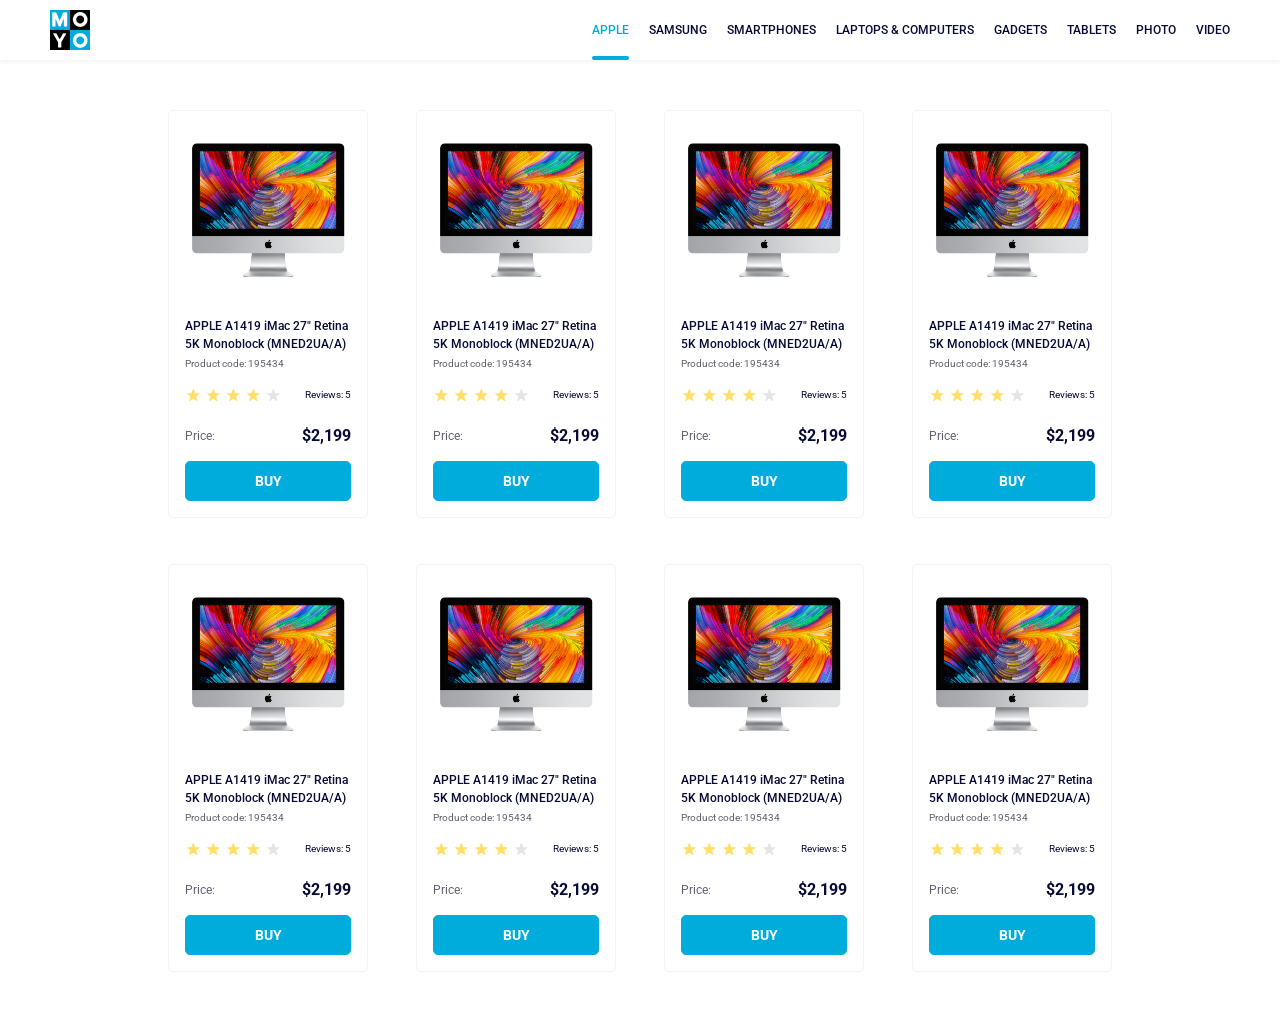
<file: index.html>
<!doctype html><html lang="en"><head><meta charset="utf-8"><meta name="viewport" content="width=device-width, initial-scale=1.0"><title>Catalog</title><link rel="preconnect" href="https://fonts.gstatic.com"><link href="https://fonts.googleapis.com/css2?family=Roboto:wght@400;500;700&display=swap" rel="stylesheet"><link rel="stylesheet" href="index.bfbe83a7.css"></head><body>  <header class="header"> <a href="#" class="header__logo-link"> <img class="header__logo" src="logo.eddae0ff.png" alt="logo Moyo"> </a> <nav class="nav"> <ul class="nav__list"> <li class="nav__item"> <a href="#" class="is-active nav__link"> Apple </a> </li> <li class="nav__item"> <a href="#" class="nav__link"> Samsung </a> </li> <li class="nav__item"> <a href="#" class="nav__link"> Smartphones </a> </li> <li class="nav__item"> <a href="#" class="nav__link" data-qa="nav-hover"> Laptops & Computers </a> </li> <li class="nav__item"> <a href="#" class="nav__link"> Gadgets </a> </li> <li class="nav__item"> <a href="#" class="nav__link"> Tablets </a> </li> <li class="nav__item"> <a href="#" class="nav__link"> Photo </a> </li> <li class="nav__item"> <a href="#" class="nav__link"> Video </a> </li> </ul> </nav> </header>  <main class="catalog"> <div class="catalog__grid">  <article class="card" data-qa="card"> <div class="card__content"> <div class="card__product product"> <img class="product__image" src="imac.202c52ff.jpeg" alt="Foto iMac"> <h2 class="product__title"> APPLE A1419 iMac 27" Retina <br> 5K Monoblock (MNED2UA/A) </h2> <p class="product__code">Product code: 195434</p> </div> <div class="card__review review"> <div class="review__stars"> <div class="review__star"></div> <div class="review__star"></div> <div class="review__star"></div> <div class="review__star"></div> <div class="review__star"></div> </div> <p class="review__count">Reviews: 5</p> </div> <div class="card__price price"> <span class="price__label">Price:</span> <span class="price__value">$2,199</span> </div> <button class="card__button" data-qa="card-hover"> Buy </button> </div> </article>   <article class="card"> <div class="card__content"> <div class="card__product product"> <img class="product__image" src="imac.202c52ff.jpeg" alt="Foto iMac"> <h2 class="product__title"> APPLE A1419 iMac 27" Retina <br> 5K Monoblock (MNED2UA/A) </h2> <p class="product__code">Product code: 195434</p> </div> <div class="card__review review"> <div class="review__stars"> <div class="review__star"></div> <div class="review__star"></div> <div class="review__star"></div> <div class="review__star"></div> <div class="review__star"></div> </div> <p class="review__count">Reviews: 5</p> </div> <div class="card__price price"> <span class="price__label">Price:</span> <span class="price__value">$2,199</span> </div> <button class="card__button">Buy</button> </div> </article>   <article class="card"> <div class="card__content"> <div class="card__product product"> <img class="product__image" src="imac.202c52ff.jpeg" alt="Foto iMac"> <h2 class="product__title"> APPLE A1419 iMac 27" Retina <br> 5K Monoblock (MNED2UA/A) </h2> <p class="product__code">Product code: 195434</p> </div> <div class="card__review review"> <div class="review__stars"> <div class="review__star"></div> <div class="review__star"></div> <div class="review__star"></div> <div class="review__star"></div> <div class="review__star"></div> </div> <p class="review__count">Reviews: 5</p> </div> <div class="card__price price"> <span class="price__label">Price:</span> <span class="price__value">$2,199</span> </div> <button class="card__button">Buy</button> </div> </article>   <article class="card"> <div class="card__content"> <div class="card__product product"> <img class="product__image" src="imac.202c52ff.jpeg" alt="Foto iMac"> <h2 class="product__title"> APPLE A1419 iMac 27" Retina <br> 5K Monoblock (MNED2UA/A) </h2> <p class="product__code">Product code: 195434</p> </div> <div class="card__review review"> <div class="review__stars"> <div class="review__star"></div> <div class="review__star"></div> <div class="review__star"></div> <div class="review__star"></div> <div class="review__star"></div> </div> <p class="review__count">Reviews: 5</p> </div> <div class="card__price price"> <span class="price__label">Price:</span> <span class="price__value">$2,199</span> </div> <button class="card__button">Buy</button> </div> </article>   <article class="card"> <div class="card__content"> <div class="card__product product"> <img class="product__image" src="imac.202c52ff.jpeg" alt="Foto iMac"> <h2 class="product__title"> APPLE A1419 iMac 27" Retina <br> 5K Monoblock (MNED2UA/A) </h2> <p class="product__code">Product code: 195434</p> </div> <div class="card__review review"> <div class="review__stars"> <div class="review__star"></div> <div class="review__star"></div> <div class="review__star"></div> <div class="review__star"></div> <div class="review__star"></div> </div> <p class="review__count">Reviews: 5</p> </div> <div class="card__price price"> <span class="price__label">Price:</span> <span class="price__value">$2,199</span> </div> <button class="card__button">Buy</button> </div> </article>   <article class="card"> <div class="card__content"> <div class="card__product product"> <img class="product__image" src="imac.202c52ff.jpeg" alt="Foto iMac"> <h2 class="product__title"> APPLE A1419 iMac 27" Retina <br> 5K Monoblock (MNED2UA/A) </h2> <p class="product__code">Product code: 195434</p> </div> <div class="card__review review"> <div class="review__stars"> <div class="review__star"></div> <div class="review__star"></div> <div class="review__star"></div> <div class="review__star"></div> <div class="review__star"></div> </div> <p class="review__count">Reviews: 5</p> </div> <div class="card__price price"> <span class="price__label">Price:</span> <span class="price__value">$2,199</span> </div> <button class="card__button">Buy</button> </div> </article>   <article class="card"> <div class="card__content"> <div class="card__product product"> <img class="product__image" src="imac.202c52ff.jpeg" alt="Foto iMac"> <h2 class="product__title"> APPLE A1419 iMac 27" Retina <br> 5K Monoblock (MNED2UA/A) </h2> <p class="product__code">Product code: 195434</p> </div> <div class="card__review review"> <div class="review__stars"> <div class="review__star"></div> <div class="review__star"></div> <div class="review__star"></div> <div class="review__star"></div> <div class="review__star"></div> </div> <p class="review__count">Reviews: 5</p> </div> <div class="card__price price"> <span class="price__label">Price:</span> <span class="price__value">$2,199</span> </div> <button class="card__button">Buy</button> </div> </article>   <article class="card"> <div class="card__content"> <div class="card__product product"> <img class="product__image" src="imac.202c52ff.jpeg" alt="Foto iMac"> <h2 class="product__title"> APPLE A1419 iMac 27" Retina <br> 5K Monoblock (MNED2UA/A) </h2> <p class="product__code">Product code: 195434</p> </div> <div class="card__review review"> <div class="review__stars"> <div class="review__star"></div> <div class="review__star"></div> <div class="review__star"></div> <div class="review__star"></div> <div class="review__star"></div> </div> <p class="review__count">Reviews: 5</p> </div> <div class="card__price price"> <span class="price__label">Price:</span> <span class="price__value">$2,199</span> </div> <button class="card__button">Buy</button> </div> </article>  </div> </main> </body></html>
</file>
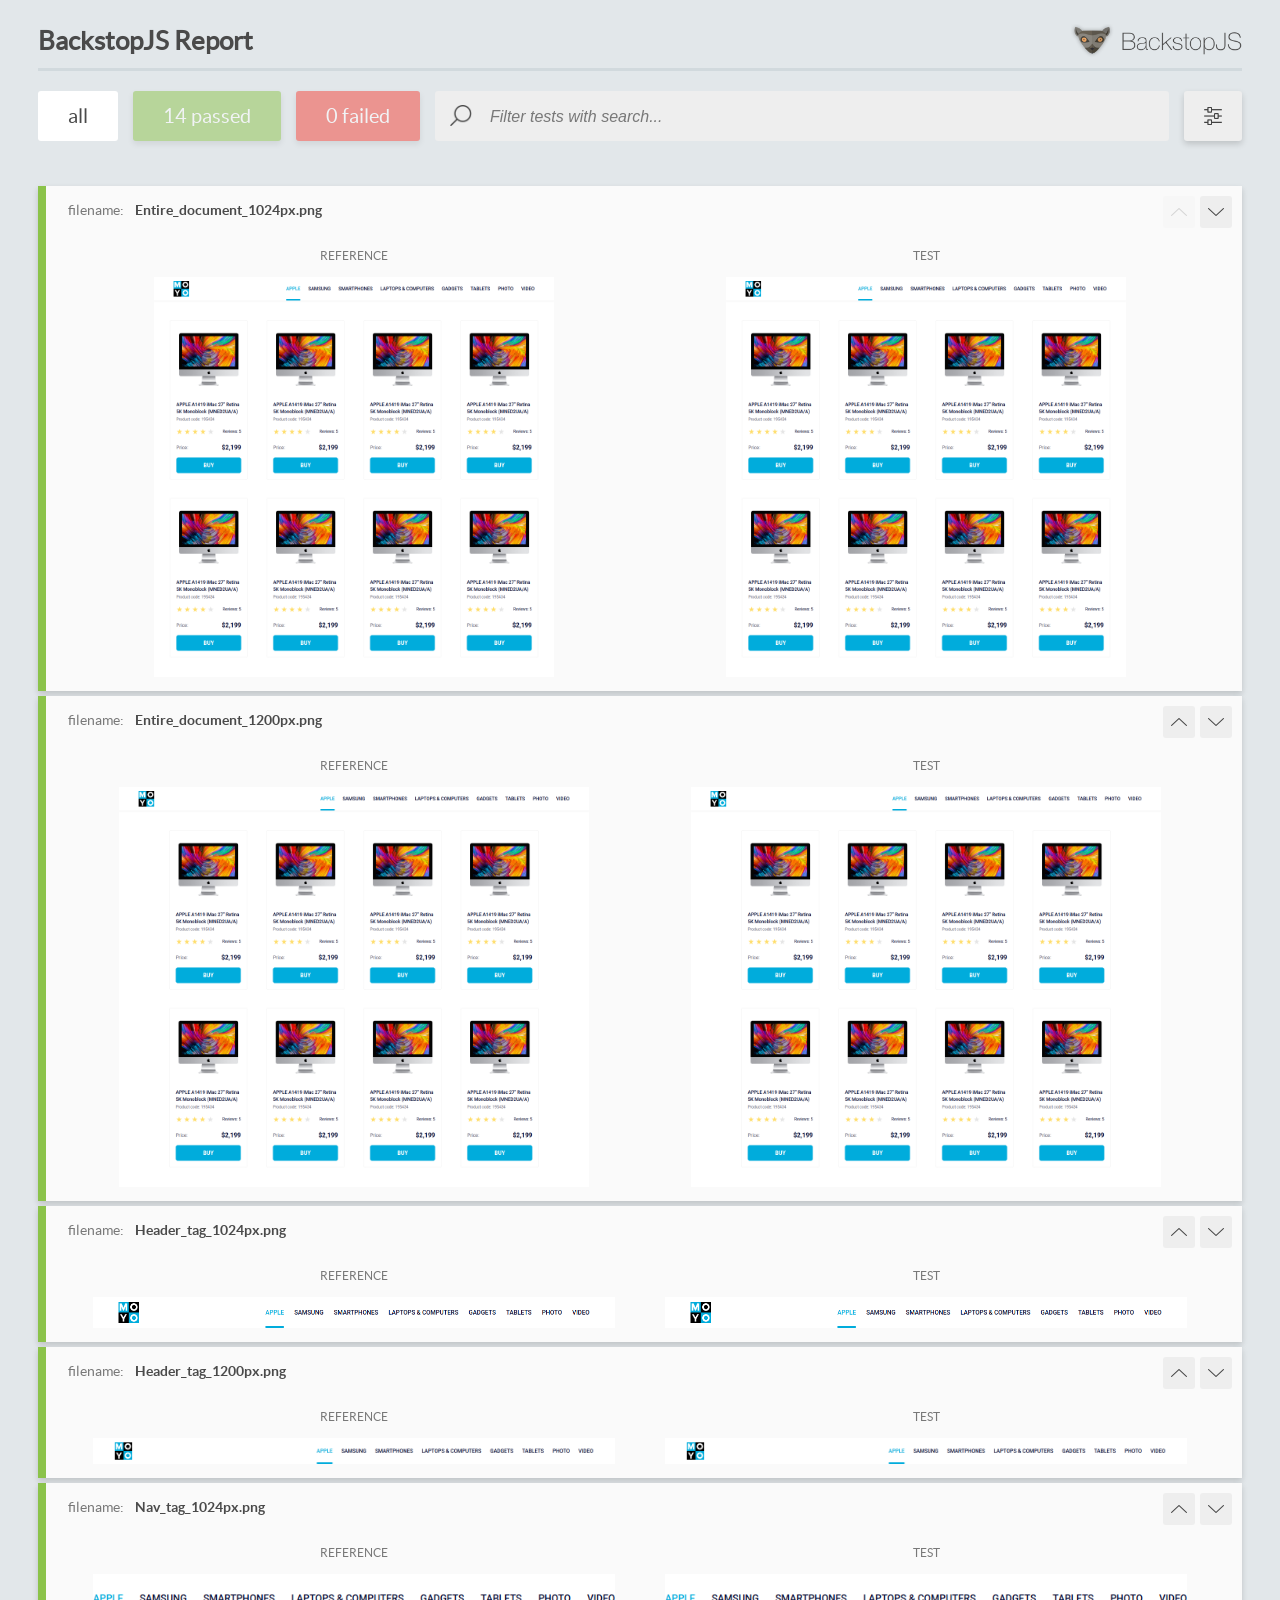
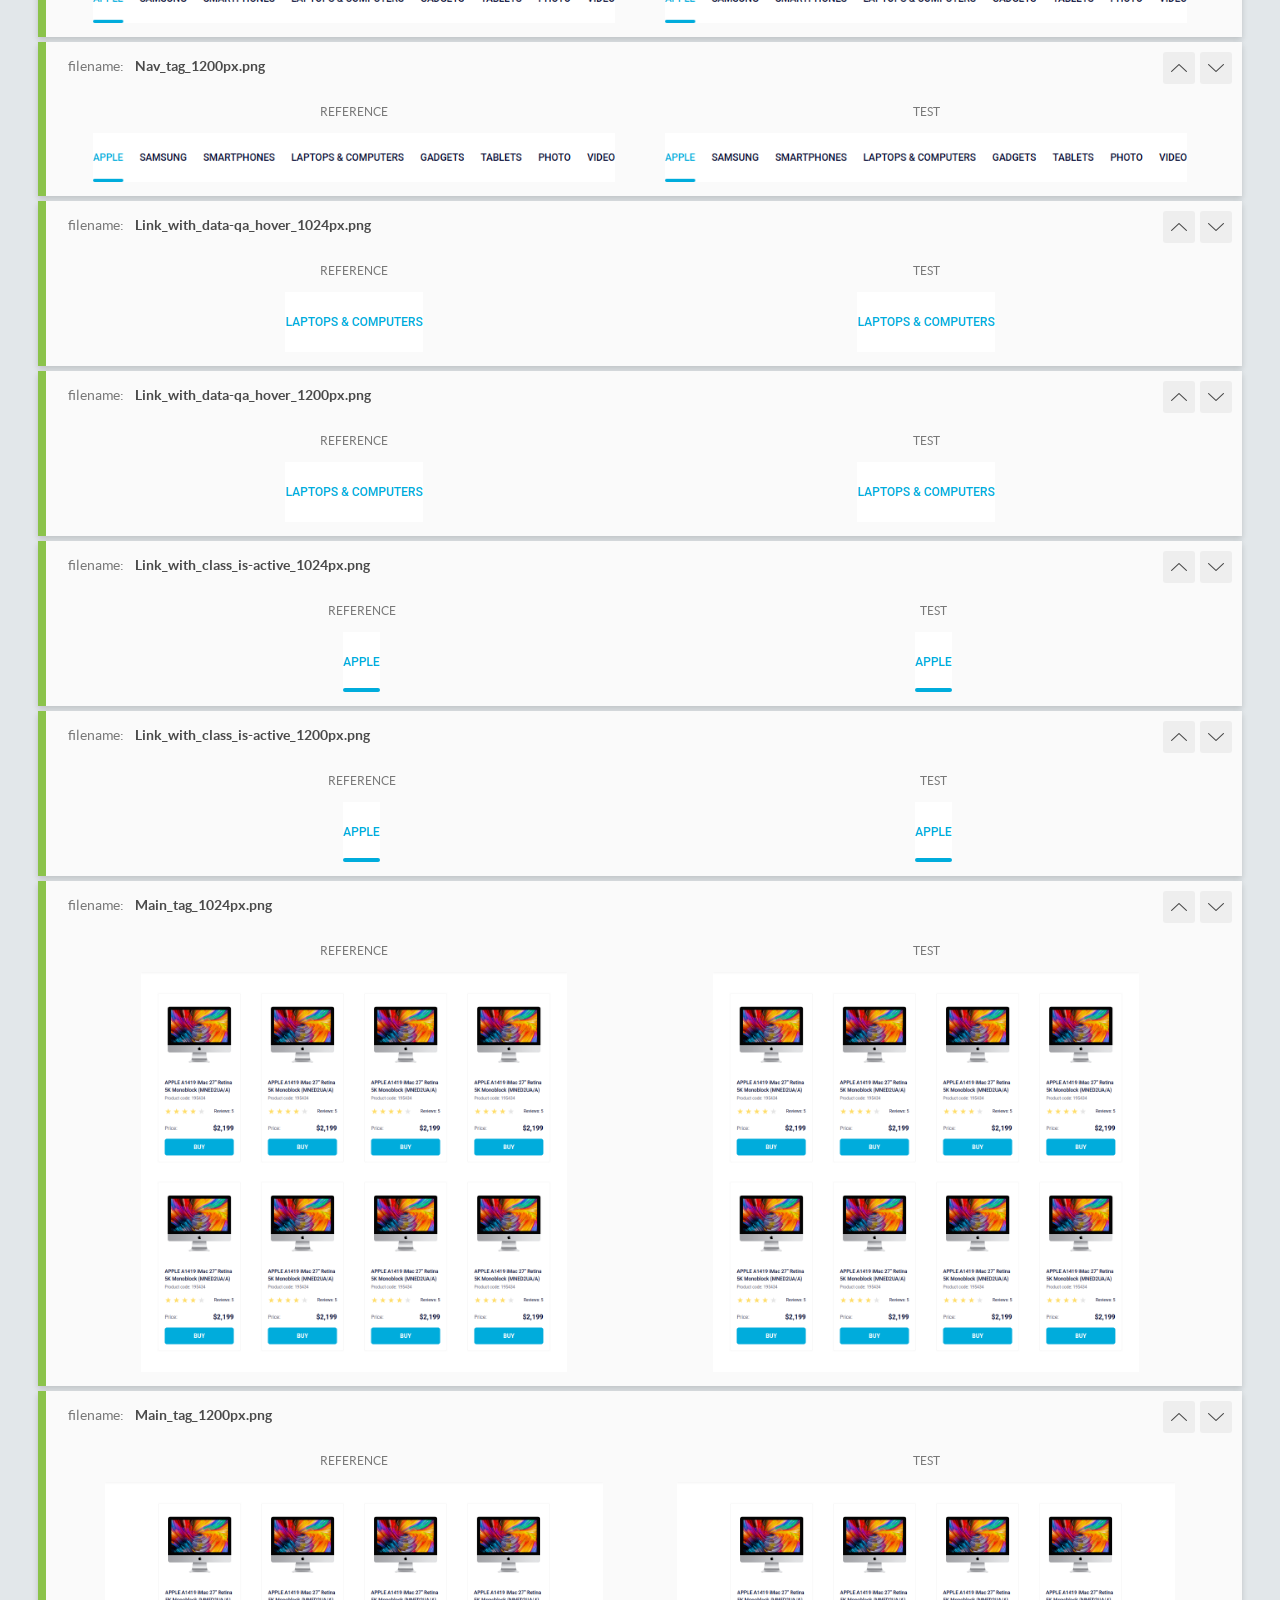
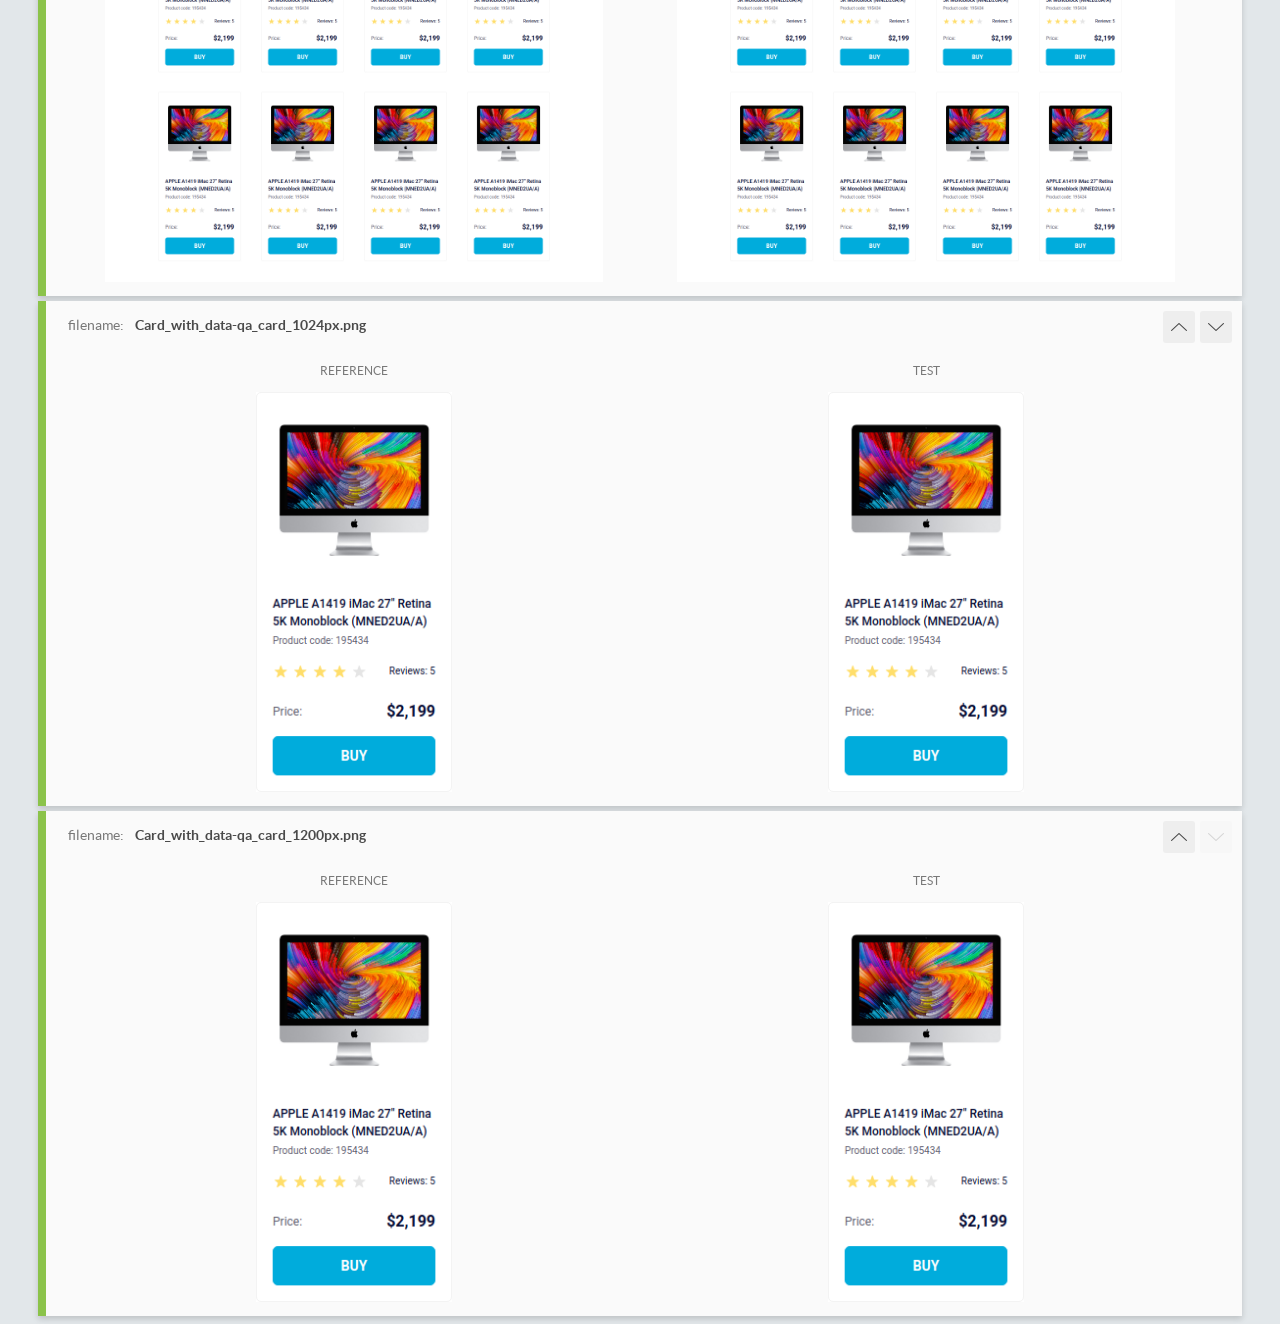
<file: report/html_report/index.html>
<!DOCTYPE html>
<html>
  <head>
    <meta charset="utf-8">
    <!-- Disable Cache -->
    <meta http-equiv="Cache-Control" content="no-cache, no-store, must-revalidate">
    <meta http-equiv="Pragma" content="no-cache">
    <meta http-equiv="Expires" content="0">

    <title>BackstopJS Report</title>

    <style>
      @font-face {
          font-family: 'latoregular';
          src: url('./assets/fonts/lato-regular-webfont.woff2') format('woff2'),
              url('./assets/fonts/lato-regular-webfont.woff') format('woff');
          font-weight: 400;
          font-style: normal;
      }
      @font-face {
          font-family: 'latobold';
          src: url('./assets/fonts/lato-bold-webfont.woff2') format('woff2'),
              url('./assets/fonts/lato-bold-webfont.woff') format('woff');
          font-weight: 700;
          font-style: normal;
      }

      .ReactModal__Body--open {
          overflow: hidden;
      }
      .ReactModal__Body--open .header {
        display: none;
      }

    </style>
  </head>
  <body style="background-color: #E2E7EA">
    <div id="root">

    </div>
    <script>
      function report (report) { // eslint-disable-line no-unused-vars
        window.tests = report;
      }
    </script>
    <script src="config.js"></script>
    <script src="index_bundle.js"></script>
  </body>
</html>
</file>
<file: index.bfbe83a7.css>
body{margin:0;font-family:Roboto,sans-serif;font-size:12px;font-weight:500}.header{justify-content:space-between;align-items:center;padding:0 50px;display:flex;box-shadow:0 2px 4px #0000000d}.header__logo-link{align-items:center;display:flex}.nav__list{margin:0;padding:0;list-style:none;display:flex}.nav__link{color:#060b35;text-transform:uppercase;align-items:center;height:60px;margin:0 20px 0 0;text-decoration:none;transition:color .3s;display:flex}.nav__link:hover{color:#00acdc}.nav__link.is-active{color:#00acdc;position:relative}.nav__link.is-active:after{content:"";background-color:#00acdc;border-radius:8px;width:100%;height:4px;position:absolute;bottom:0;left:0}.nav__item:last-child .nav__link{margin-right:0}.catalog{place-content:center;padding:50px 40px;display:grid}.catalog__grid{grid-template-columns:repeat(1,1fr);gap:46px 48px;display:grid}@media (width>=488px){.catalog__grid{grid-template-columns:repeat(2,1fr)}}@media (width>=768px){.catalog__grid{grid-template-columns:repeat(3,1fr)}}@media (width>=1024px){.catalog__grid{grid-template-columns:repeat(4,1fr)}}.card{box-sizing:border-box;background-color:#fff;border:1px solid #f3f3f3;border-radius:5px;width:200px;height:408px;transition:transform .3s}.card__content{margin:32px 16px 16px}.card:hover{z-index:1;transform:scale(1.2)}.card__button{cursor:pointer;color:#fff;text-transform:uppercase;background-color:#00acdc;border:1px solid #00acdc;border-radius:5px;width:166px;height:40px;padding:0;font-family:Roboto,sans-serif;font-size:14px;font-weight:700;line-height:16px;transition:all .3s}.card__button:hover{color:#00acdc;background-color:#fff;border:1px solid #00acdc}.product__image{object-fit:contain;object-position:center;width:100%;height:134px;margin:0 0 37px}.product__title{color:#060b35;margin:0 0 4px;font-size:12px;font-weight:500;line-height:18px}.card:hover .product__title{color:#34568b}.product__code{color:#616070;margin:0 0 16px;font-size:10px;font-weight:400;line-height:14px}.review{justify-content:space-between;align-items:center;margin:0 0 24px;display:flex}.review__stars{gap:4px;display:flex}.review__star{background-image:url(star.822d561e.svg);background-position:50%;background-repeat:no-repeat;width:16px;height:16px}.review__star:nth-child(-n+1),.review__star:nth-child(-n+2),.review__star:nth-child(-n+3),.review__star:nth-child(-n+4){background-image:url(star-active.edda4c43.svg)}.review__count{color:#060b35;margin:0;font-size:10px;font-weight:400;line-height:14px}.price{justify-content:space-between;align-items:center;margin:0 0 16px;display:flex}.price__label{color:#616070;font-size:12px;font-weight:400;line-height:18px}.price__value{color:#060b35;font-size:16px;font-weight:700;line-height:18px}
/*# sourceMappingURL=index.bfbe83a7.css.map */
</file>
